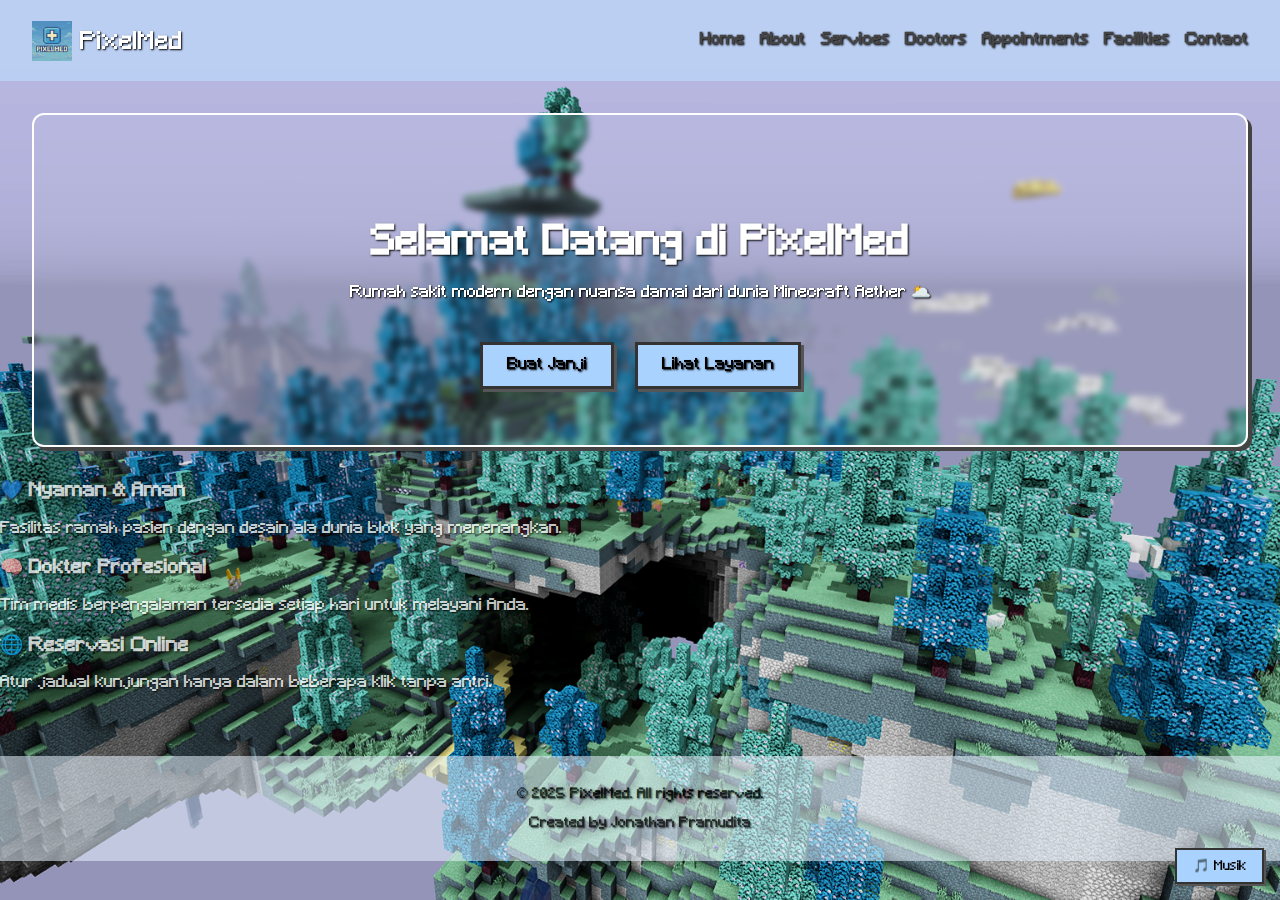
<file: index.html>
<!DOCTYPE html>
<html lang="id">
<head>
  <meta charset="UTF-8" />
  <meta name="viewport" content="width=device-width, initial-scale=1.0"/>
  <link rel="icon" href="assets/favicon.ico" type="image/x-icon" />
  <title>Beranda - PixelMed</title>
  <link rel="stylesheet" href="style.css" />
</head>

<body>
  <!-- Awan & Musik -->
  <div class="cloud cloud1"></div>
  <div class="cloud cloud2"></div>

  <audio id="bg-music" loop>
    <source src="assets/minecraft-aether-music.mp3" type="audio/mpeg">
  </audio>
  <button class="music-toggle" onclick="toggleMusic()">🎵 Musik</button>

  <!-- Navbar -->
  <header class="navbar">
    <div class="logo">
      <img src="assets/logo.png" alt="PixelMed Logo" style="height: 40px; vertical-align: middle;" />
      PixelMed
    </div>
    <nav>
      <ul class="nav-links">
        <li><a href="index.html" class="active">Home</a></li>
        <li><a href="about.html">About</a></li>
        <li><a href="services.html">Services</a></li>
        <li><a href="doctors.html">Doctors</a></li>
        <li><a href="appointments.html">Appointments</a></li>
        <li><a href="facilities.html">Facilities</a></li>
        <li><a href="contact.html">Contact</a></li>
      </ul>
    </nav>
  </header>

  <!-- Hero Section -->
  <section class="hero">
    <h1>Selamat Datang di PixelMed</h1>
    <p>Rumah sakit modern dengan nuansa damai dari dunia Minecraft Aether 🌥️</p>
    <div class="cta">
      <a href="appointments.html" class="btn-pixel">Buat Janji</a>
      <a href="services.html" class="btn-pixel">Lihat Layanan</a>
    </div>
  </section>

  <!-- Info Section -->
  <section class="info-blocks">
    <div class="info-card">
      <h3>💙 Nyaman & Aman</h3>
      <p>Fasilitas ramah pasien dengan desain ala dunia blok yang menenangkan.</p>
    </div>
    <div class="info-card">
      <h3>🧠 Dokter Profesional</h3>
      <p>Tim medis berpengalaman tersedia setiap hari untuk melayani Anda.</p>
    </div>
    <div class="info-card">
      <h3>🌐 Reservasi Online</h3>
      <p>Atur jadwal kunjungan hanya dalam beberapa klik tanpa antri.</p>
    </div>
  </section>

  <!-- Footer -->
  <footer class="footer">
    <p>&copy; 2025 PixelMed. All rights reserved.</p>
    <p style="font-size: 0.85rem; opacity: 0.8;">Created by Jonathan Pramudita</p>
  </footer>

  <script src="main.js"></script>
</body>
</html>
</file>
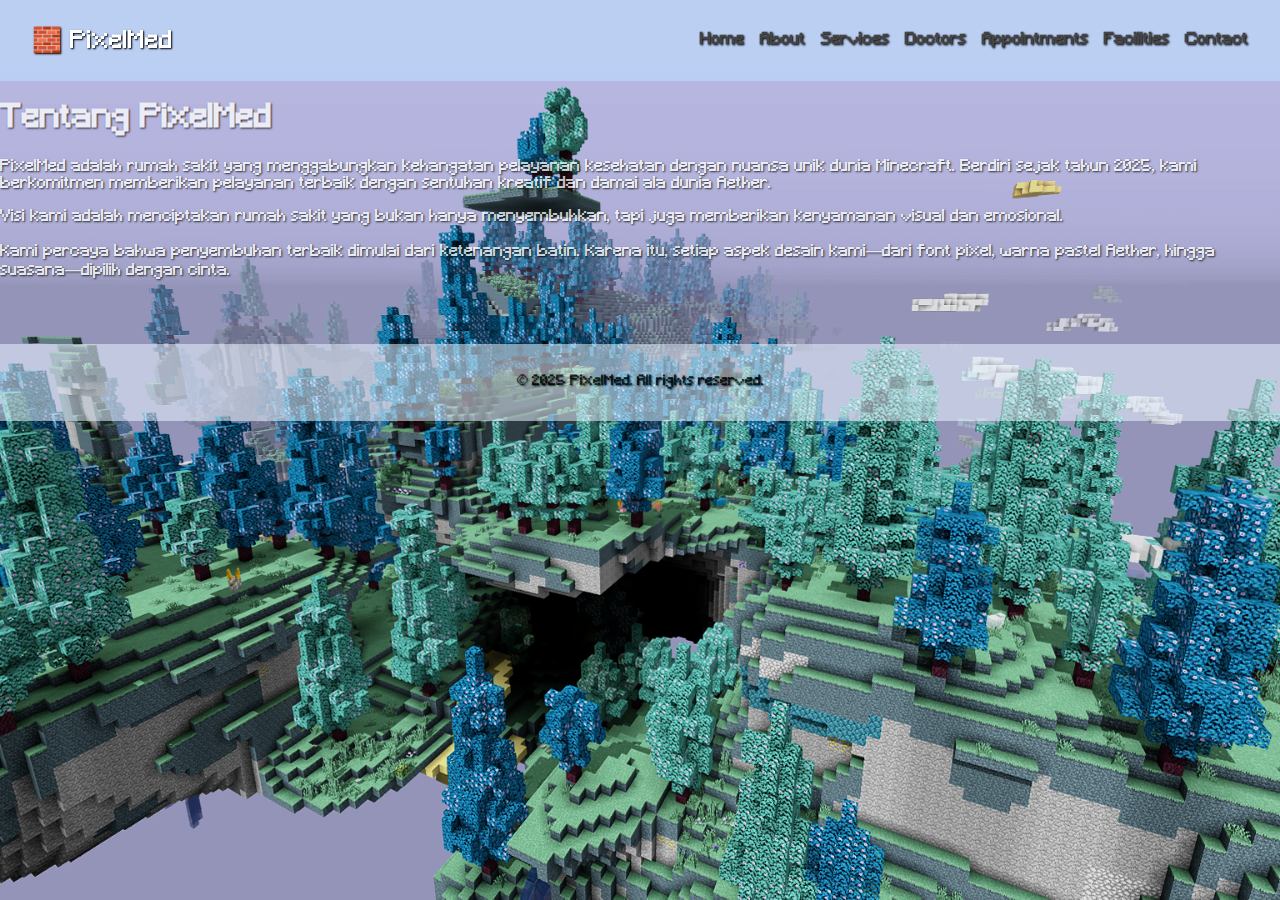
<file: about.html>
<!DOCTYPE html>
<html lang="id">
<head>
  <meta charset="UTF-8" />
  <meta name="viewport" content="width=device-width, initial-scale=1.0"/>
  <link rel="icon" href="assets/favicon.ico" type="image/x-icon" />
  <title>Beranda - PixelMed</title>
  <link rel="stylesheet" href="style.css" />
</head>

<body>
  <header class="navbar">
    <div class="logo">🧱 PixelMed</div>
    <nav>
      <ul class="nav-links">
        <li><a href="index.html">Home</a></li>
        <li><a href="about.html">About</a></li>
        <li><a href="services.html">Services</a></li>
        <li><a href="doctors.html">Doctors</a></li>
        <li><a href="appointments.html">Appointments</a></li>
        <li><a href="facilities.html">Facilities</a></li>
        <li><a href="contact.html">Contact</a></li>
      </ul>
    </nav>
  </header>

  <main class="page-content">
    <h1>Tentang PixelMed</h1>
    <p>
      PixelMed adalah rumah sakit yang menggabungkan kehangatan pelayanan kesehatan dengan nuansa unik dunia Minecraft. 
      Berdiri sejak tahun 2025, kami berkomitmen memberikan pelayanan terbaik dengan sentuhan kreatif dan damai ala dunia Aether.
    </p>
    <p>
      Visi kami adalah menciptakan rumah sakit yang bukan hanya menyembuhkan, tapi juga memberikan kenyamanan visual dan emosional.
    </p>
    <p>
      Kami percaya bahwa penyembuhan terbaik dimulai dari ketenangan batin. Karena itu, setiap aspek desain kami—dari font pixel, warna pastel Aether, hingga suasana—dipilih dengan cinta.
    </p>
  </main>

  <footer class="footer">
    <p>&copy; 2025 PixelMed. All rights reserved.</p>
  </footer>
</body>
</html>
</file>
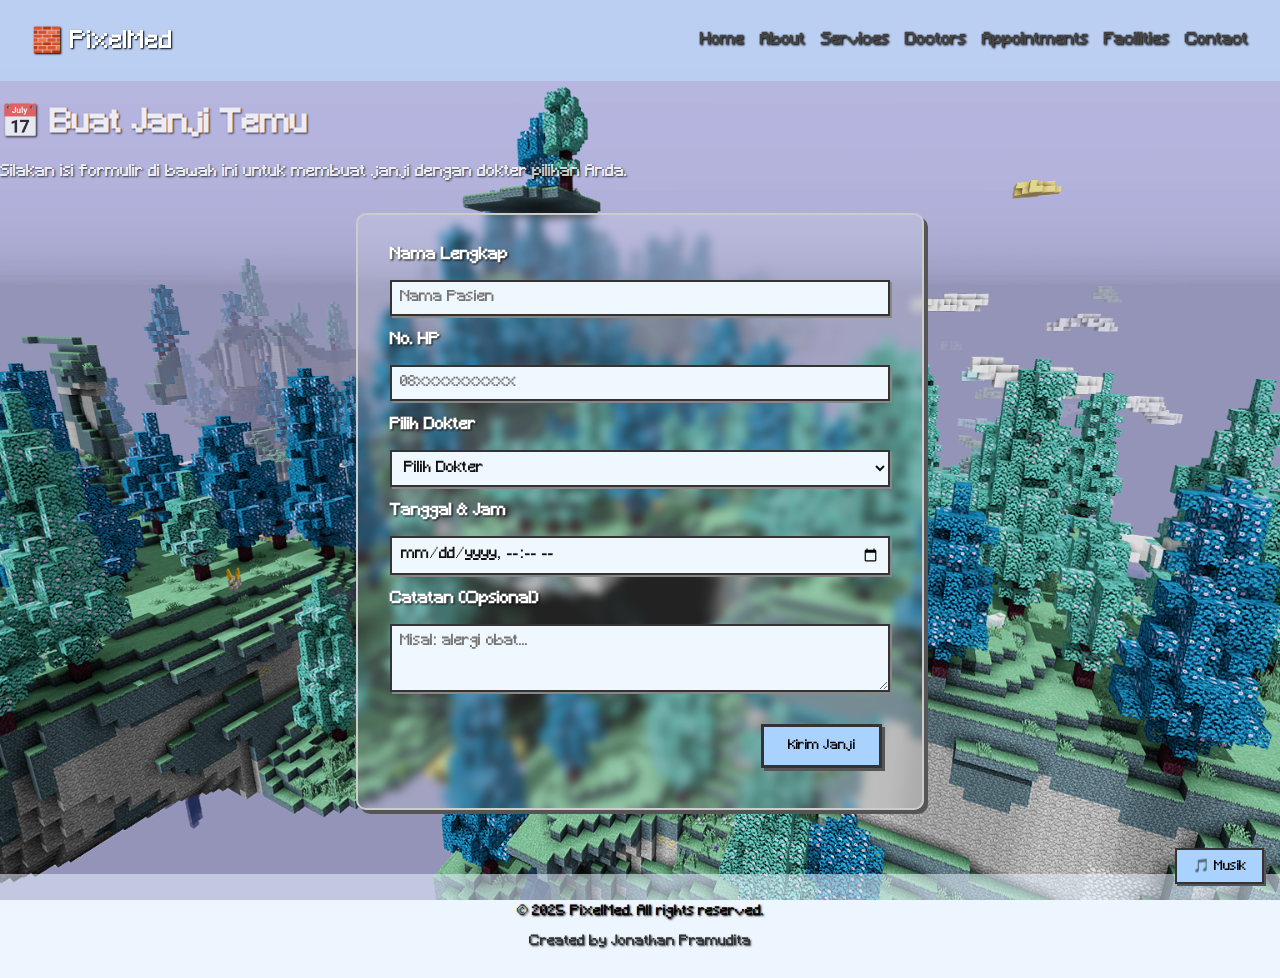
<file: appointments.html>
<!DOCTYPE html>
<html lang="id">
<head>
  <meta charset="UTF-8" />
  <meta name="viewport" content="width=device-width, initial-scale=1.0"/>
  <link rel="icon" href="assets/favicon.ico" type="image/x-icon" />
  <title>Beranda - PixelMed</title>
  <link rel="stylesheet" href="style.css" />
</head>

<body>
  <!-- Awan & Musik -->
  <div class="cloud cloud1"></div>
  <div class="cloud cloud2"></div>

  <audio id="bg-music" loop>
    <source src="assets/minecraft-aether-music.mp3" type="audio/mpeg">
  </audio>
  <button class="music-toggle" onclick="toggleMusic()">🎵 Musik</button>

  <!-- Navbar -->
  <header class="navbar">
    <div class="logo">🧱 PixelMed</div>
    <nav>
      <ul class="nav-links">
        <li><a href="index.html">Home</a></li>
        <li><a href="about.html">About</a></li>
        <li><a href="services.html">Services</a></li>
        <li><a href="doctors.html">Doctors</a></li>
        <li><a href="appointments.html" class="active">Appointments</a></li>
        <li><a href="facilities.html">Facilities</a></li>
        <li><a href="contact.html">Contact</a></li>
      </ul>
    </nav>
  </header>

  <!-- Form Janji Temu -->
  <main class="page-content">
    <h1>📅 Buat Janji Temu</h1>
    <p>Silakan isi formulir di bawah ini untuk membuat janji dengan dokter pilihan Anda.</p>

    <form class="appointment-form">
      <label>Nama Lengkap</label>
      <input type="text" placeholder="Nama Pasien" required />

      <label>No. HP</label>
      <input type="tel" placeholder="08xxxxxxxxxx" required />

      <label>Pilih Dokter</label>
      <select required>
        <option disabled selected>Pilih Dokter</option>
        <option>Dr. Steve - Umum</option>
        <option>Dr. Alex - Anak</option>
        <option>Dr. Nathan - Bedah</option>
        <option>Dr. Villager 1 - Psikolog</option>
        <option>Dr. Villager 2 - Jantung</option>
        <option>Dr. Villager 3 - Mata</option>
        <option>Dr. Villager 4 - Saraf</option>
        <option>Dr. Villager 5 - THT</option>
        <option>Dr. Villager 6 - Pencernaan</option>
      </select>

      <label>Tanggal & Jam</label>
      <input type="datetime-local" required />

      <label>Catatan (Opsional)</label>
      <textarea rows="3" placeholder="Misal: alergi obat..."></textarea>

      <button type="submit" class="btn-pixel">Kirim Janji</button>
    </form>
  </main>

  <!-- Footer -->
  <footer class="footer">
    <p>&copy; 2025 PixelMed. All rights reserved.</p>
    <p style="font-size: 0.85rem; opacity: 0.8;">Created by Jonathan Pramudita</p>
  </footer>

  <script src="main.js"></script>
</body>
</html>
</file>
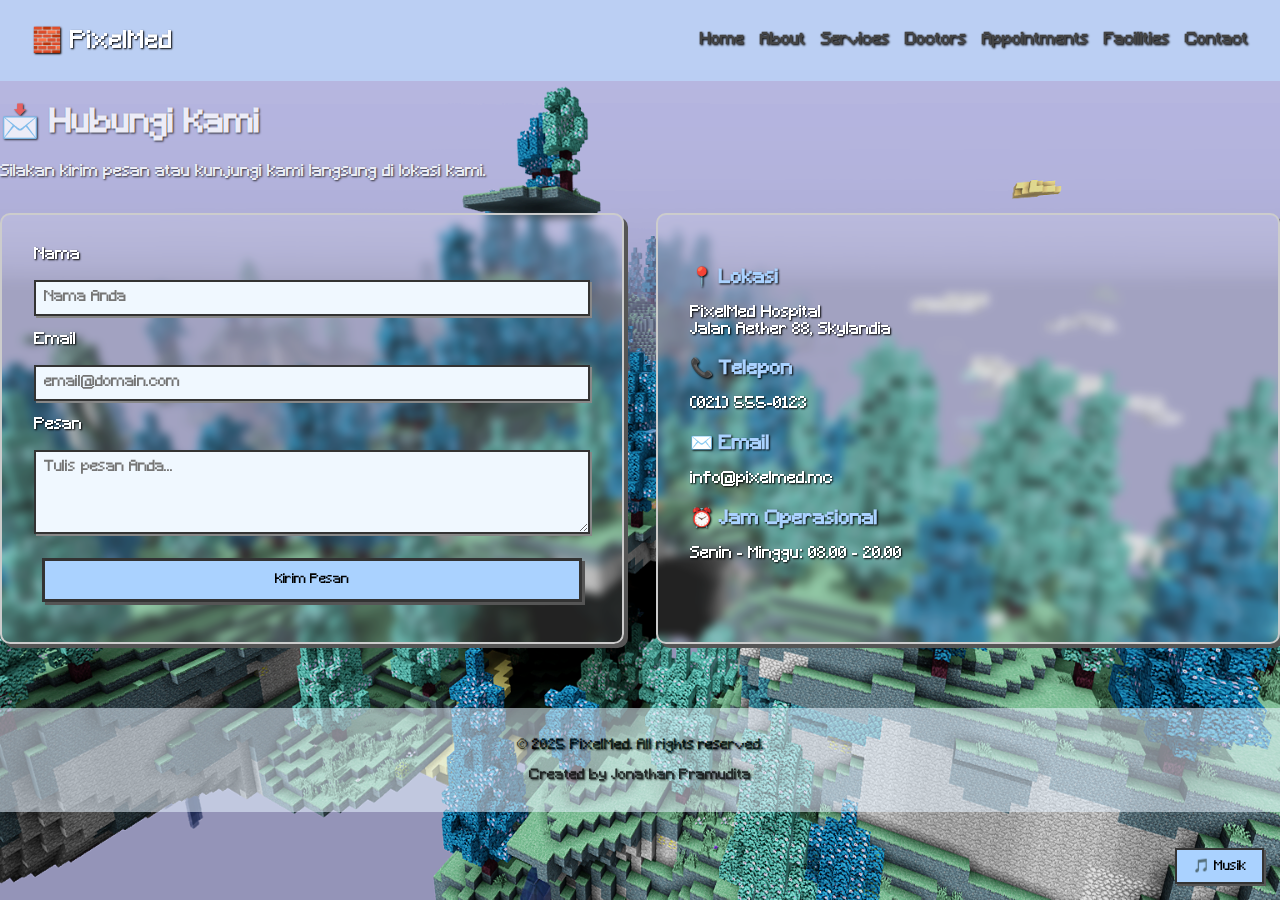
<file: contact.html>
<!DOCTYPE html>
<html lang="id">
<head>
  <meta charset="UTF-8" />
  <meta name="viewport" content="width=device-width, initial-scale=1.0"/>
  <link rel="icon" href="assets/favicon.ico" type="image/x-icon" />
  <title>Beranda - PixelMed</title>
  <link rel="stylesheet" href="style.css" />
</head>

<body>
  <!-- Awan & Musik -->
  <div class="cloud cloud1"></div>
  <div class="cloud cloud2"></div>

  <audio id="bg-music" loop>
    <source src="assets/minecraft-aether-music.mp3" type="audio/mpeg">
  </audio>
  <button class="music-toggle" onclick="toggleMusic()">🎵 Musik</button>

  <!-- Navbar -->
  <header class="navbar">
    <div class="logo">🧱 PixelMed</div>
    <nav>
      <ul class="nav-links">
        <li><a href="index.html">Home</a></li>
        <li><a href="about.html">About</a></li>
        <li><a href="services.html">Services</a></li>
        <li><a href="doctors.html">Doctors</a></li>
        <li><a href="appointments.html">Appointments</a></li>
        <li><a href="facilities.html">Facilities</a></li>
        <li><a href="contact.html" class="active">Contact</a></li>
      </ul>
    </nav>
  </header>

  <!-- Konten Contact -->
  <main class="page-content">
    <h1>📩 Hubungi Kami</h1>
    <p>Silakan kirim pesan atau kunjungi kami langsung di lokasi kami.</p>

    <div class="contact-grid">
      <!-- Form -->
      <form class="contact-form">
        <label>Nama</label>
        <input type="text" placeholder="Nama Anda" required />

        <label>Email</label>
        <input type="email" placeholder="email@domain.com" required />

        <label>Pesan</label>
        <textarea rows="4" placeholder="Tulis pesan Anda..." required></textarea>

        <button type="submit" class="btn-pixel">Kirim Pesan</button>
      </form>

      <!-- Info Kontak -->
      <div class="contact-info">
        <h3>📍 Lokasi</h3>
        <p>PixelMed Hospital<br>Jalan Aether 88, Skylandia</p>

        <h3>📞 Telepon</h3>
        <p>(021) 555-0123</p>

        <h3>✉️ Email</h3>
        <p>info@pixelmed.mc</p>

        <h3>⏰ Jam Operasional</h3>
        <p>Senin - Minggu: 08.00 - 20.00</p>
      </div>
    </div>
  </main>

  <!-- Footer -->
  <footer class="footer">
    <p>&copy; 2025 PixelMed. All rights reserved.</p>
    <p style="font-size: 0.85rem; opacity: 0.8;">Created by Jonathan Pramudita</p>
  </footer>

  <script src="main.js"></script>
</body>
</html>
</file>
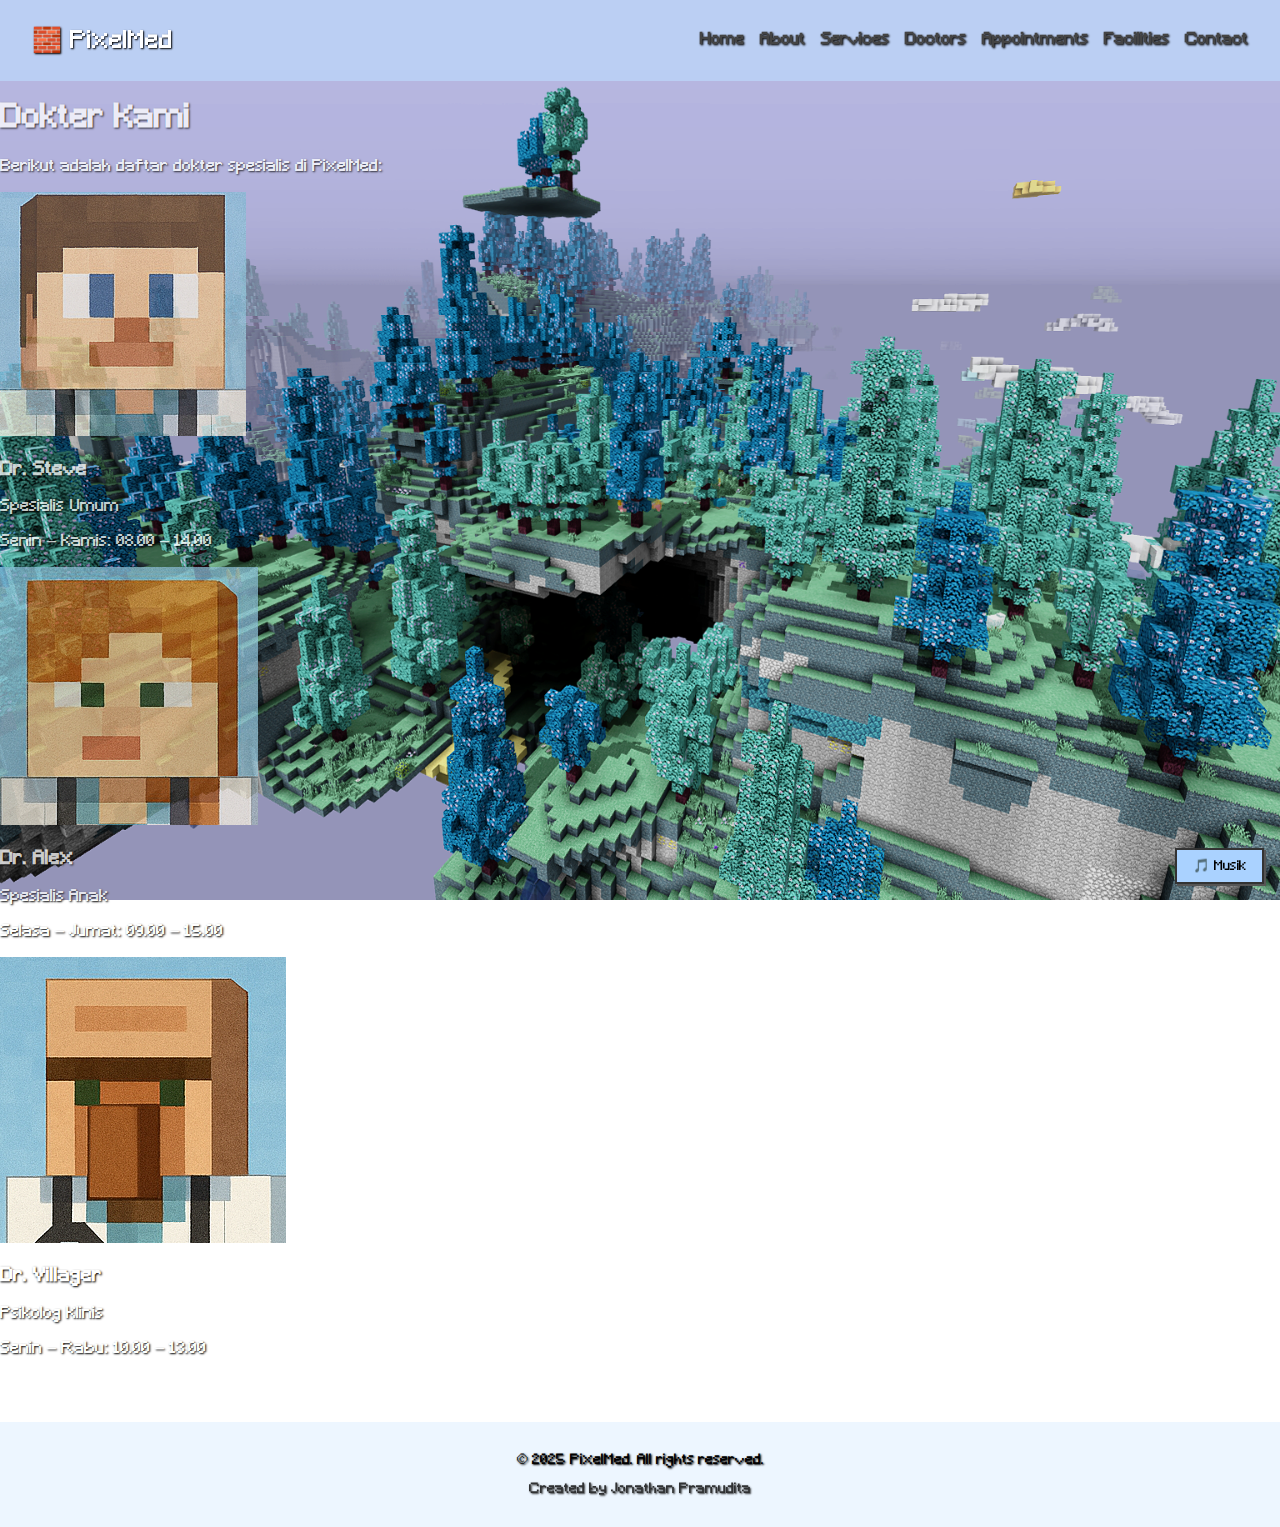
<file: doctors.html>
<!DOCTYPE html>
<html lang="id">
<head>
  <meta charset="UTF-8" />
  <meta name="viewport" content="width=device-width, initial-scale=1.0"/>
  <link rel="icon" href="assets/favicon.ico" type="image/x-icon" />
  <title>Beranda - PixelMed</title>
  <link rel="stylesheet" href="style.css" />
</head>

<body>
  <!-- Awan & Musik -->
  <div class="cloud cloud1"></div>
  <div class="cloud cloud2"></div>

  <audio id="bg-music" loop>
    <source src="assets/minecraft-aether-music.mp3" type="audio/mpeg">
  </audio>
  <button class="music-toggle" onclick="toggleMusic()">🎵 Musik</button>

  <!-- Navbar -->
  <header class="navbar">
    <div class="logo">🧱 PixelMed</div>
    <nav>
      <ul class="nav-links">
        <li><a href="index.html">Home</a></li>
        <li><a href="about.html">About</a></li>
        <li><a href="services.html">Services</a></li>
        <li><a href="doctors.html">Doctors</a></li>
        <li><a href="appointments.html">Appointments</a></li>
        <li><a href="facilities.html">Facilities</a></li>
        <li><a href="contact.html">Contact</a></li>
      </ul>
    </nav>
  </header>

  <!-- Konten Dokter -->
  <main class="page-content">
    <h1>Dokter Kami</h1>
    <p>Berikut adalah daftar dokter spesialis di PixelMed:</p>

    <div class="doctor-grid">
      <div class="doctor-card">
        <img src="assets/doctor1.png" alt="Dr. Steve" />
        <h3>Dr. Steve</h3>
        <p>Spesialis Umum</p>
        <p>Senin – Kamis: 08.00 – 14.00</p>
      </div>

      <div class="doctor-card">
        <img src="assets/doctor2.png" alt="Dr. Alex" />
        <h3>Dr. Alex</h3>
        <p>Spesialis Anak</p>
        <p>Selasa – Jumat: 09.00 – 15.00</p>
      </div>

      <div class="doctor-card">
        <img src="assets/doctor3.png" alt="Dr. Villager" />
        <h3>Dr. Villager</h3>
        <p>Psikolog Klinis</p>
        <p>Senin – Rabu: 10.00 – 13.00</p>
      </div>
    </div>
  </main>

  <!-- Footer -->
  <footer class="footer">
    <p>&copy; 2025 PixelMed. All rights reserved.</p>
    <p style="font-size: 0.85rem; opacity: 0.8;">Created by Jonathan Pramudita</p>
  </footer>

  <script src="main.js"></script>
</body>
</html>
</file>
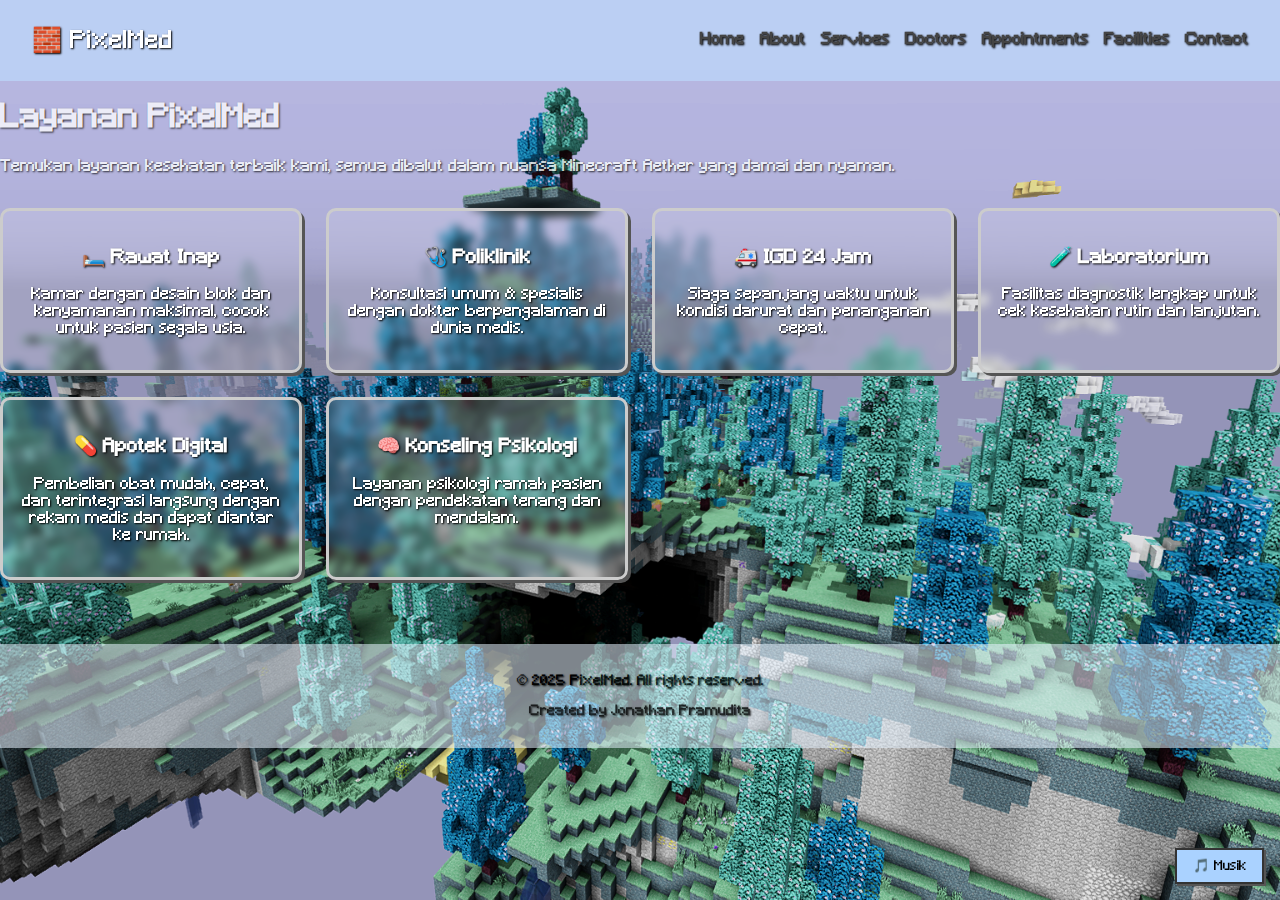
<file: services.html>
<!DOCTYPE html>
<html lang="id">
<head>
  <meta charset="UTF-8" />
  <meta name="viewport" content="width=device-width, initial-scale=1.0"/>
  <link rel="icon" href="assets/favicon.ico" type="image/x-icon" />
  <title>Beranda - PixelMed</title>
  <link rel="stylesheet" href="style.css" />
</head>

<body>
  <!-- Awan & Musik -->
  <div class="cloud cloud1"></div>
  <div class="cloud cloud2"></div>

  <audio id="bg-music" loop>
    <source src="assets/minecraft-aether-music.mp3" type="audio/mpeg">
  </audio>
  <button class="music-toggle" onclick="toggleMusic()">🎵 Musik</button>

  <!-- Navbar -->
  <header class="navbar">
    <div class="logo">🧱 PixelMed</div>
    <nav>
      <ul class="nav-links">
        <li><a href="index.html">Home</a></li>
        <li><a href="about.html">About</a></li>
        <li><a href="services.html">Services</a></li>
        <li><a href="doctors.html">Doctors</a></li>
        <li><a href="appointments.html">Appointments</a></li>
        <li><a href="facilities.html">Facilities</a></li>
        <li><a href="contact.html">Contact</a></li>
      </ul>
    </nav>
  </header>

  <!-- Konten Layanan -->
  <main class="page-content">
    <h1>Layanan PixelMed</h1>
    <p style="margin-bottom: 2rem;">
      Temukan layanan kesehatan terbaik kami, semua dibalut dalam nuansa Minecraft Aether yang damai dan nyaman.
    </p>

    <div class="service-grid">
      <div class="service-card">
        <h3>🛏️ Rawat Inap</h3>
        <p>Kamar dengan desain blok dan kenyamanan maksimal, cocok untuk pasien segala usia.</p>
      </div>
      <div class="service-card">
        <h3>🩺 Poliklinik</h3>
        <p>Konsultasi umum & spesialis dengan dokter berpengalaman di dunia medis.</p>
      </div>
      <div class="service-card">
        <h3>🚑 IGD 24 Jam</h3>
        <p>Siaga sepanjang waktu untuk kondisi darurat dan penanganan cepat.</p>
      </div>
      <div class="service-card">
        <h3>🧪 Laboratorium</h3>
        <p>Fasilitas diagnostik lengkap untuk cek kesehatan rutin dan lanjutan.</p>
      </div>
      <div class="service-card">
        <h3>💊 Apotek Digital</h3>
        <p>Pembelian obat mudah, cepat, dan terintegrasi langsung dengan rekam medis dan dapat diantar ke rumah.</p>
      </div>
      <div class="service-card">
        <h3>🧠 Konseling Psikologi</h3>
        <p>Layanan psikologi ramah pasien dengan pendekatan tenang dan mendalam.</p>
      </div>
    </div>
  </main>

  <!-- Footer -->
  <footer class="footer">
    <p>&copy; 2025 PixelMed. All rights reserved.</p>
    <p style="font-size: 0.85rem; opacity: 0.8;">Created by Jonathan Pramudita</p>
  </footer>

  <script src="main.js"></script>
</body>
</html>
</file>
<file: style.css>
/* Font */
@font-face {
  font-family: 'MinecraftPixel';
  src: url('fonts/MinecraftPixel.ttf') format('truetype');
}

/* Global */
body {
  margin: 0;
  padding: 0;
  font-family: 'MinecraftPixel', sans-serif;
  background-image: url('assets/bg-aether.png');
  background-size: cover;
  background-repeat: no-repeat;
  background-attachment: fixed;
  background-position: center;
  color: #fff;
  position: relative;
  text-shadow: 1px 1px 2px #000;
}

body::before {
  content: "";
  position: fixed;
  top: 0;
  left: 0;
  width: 100%;
  height: 120%;
  background-image: url('assets/bg-aether.png');
  background-attachment: fixed;
  background-size: cover;
  background-position: center;
  z-index: 0;
  opacity: 0.25;
}

/* Navbar */
.navbar {
  background-color: #bcd4f7cc;
  display: flex;
  justify-content: space-between;
  align-items: center;
  padding: 1rem 2rem;
  position: sticky;
  top: 0;
  z-index: 10;
  font-size: 1rem;
}

.navbar .logo {
  font-size: 1.5rem;
}

.nav-links {
  list-style: none;
  display: flex;
  gap: 1rem;
}

.nav-links li a {
  text-decoration: none;
  color: #444;
  font-weight: bold;
}

/* Hero Section */
.hero {
  text-align: center;
  padding: 5rem 2rem 3rem;
  backdrop-filter: blur(3px);
  background-color: rgba(255,255,255,0.05);
  border: 2px solid #fff;
  margin: 2rem;
  border-radius: 12px;
  box-shadow: 4px 4px 0 #444;
  color: #fff;
}

.hero h1 {
  font-size: 2.5rem;
  margin-bottom: 1rem;
}

.cta {
  margin-top: 2rem;
}

.btn-pixel {
  background-color: #aad2ff;
  color: #000;
  text-decoration: none;
  padding: 0.75rem 1.5rem;
  border: 3px solid #333;
  margin: 0.5rem;
  display: inline-block;
  font-family: 'MinecraftPixel';
  box-shadow: 3px 3px 0 #555;
  transition: all 0.2s ease;
}

.btn-pixel:hover {
  background-color: #d6ecff;
  box-shadow: 1px 1px 0 #333;
}

/* Layanan (Services) */
.service-grid {
  display: grid;
  grid-template-columns: repeat(auto-fit, minmax(250px, 1fr));
  gap: 1.5rem;
}

.service-card {
  background-color: #ffffff22;
  backdrop-filter: blur(4px);
  padding: 1rem;
  border: 3px solid #ccc;
  border-radius: 10px;
  box-shadow: 3px 3px 0 #555;
  color: #fff;
  text-align: center;
  transition: transform 0.2s ease, background-color 0.2s ease;
}

.service-card:hover {
  transform: scale(1.03);
  background-color: #ffffff55;
}

/* Highlight section */
.highlight-section {
  margin: 4rem 2rem;
  text-align: center;
}

.highlight-grid {
  display: flex;
  gap: 2rem;
  flex-wrap: wrap;
  justify-content: center;
  margin-top: 2rem;
}

.highlight-card {
  background-color: #ffffff22;
  border: 2px solid #ccc;
  border-radius: 10px;
  box-shadow: 3px 3px 0 #555;
  padding: 1rem;
  width: 250px;
  backdrop-filter: blur(4px);
  color: #fff;
  transition: transform 0.2s ease;
}

.highlight-card:hover {
  transform: translateY(-5px);
  background-color: #ffffff44;
}

/* Footer */
.footer {
  text-align: center;
  padding: 1rem;
  background-color: #e6f3ffbb;
  margin-top: 4rem;
  z-index: 2;
  color: #000;
  font-size: 0.9rem;
}

/* Awan pixel */
.cloud {
  position: fixed;
  top: 50px;
  width: 200px;
  height: 100px;
  background: url('assets/pixel-cloud.png') no-repeat center/contain;
  opacity: 0.5;
  animation: moveClouds 60s linear infinite;
  z-index: 1;
  pointer-events: none;
}

.cloud1 {
  left: -200px;
  animation-delay: 0s;
}

.cloud2 {
  top: 150px;
  left: -300px;
  animation-delay: 15s;
}

@keyframes moveClouds {
  0% {
    transform: translateX(0);
  }
  100% {
    transform: translateX(1600px);
  }
}

/* Musik toggle */
.music-toggle {
  position: fixed;
  bottom: 1rem;
  right: 1rem;
  background: #aad2ff;
  font-family: 'MinecraftPixel';
  padding: 0.5rem 1rem;
  border: 2px solid #333;
  box-shadow: 2px 2px 0 #555;
  cursor: pointer;
  z-index: 99;
}

/* Responsive */
@media screen and (max-width: 768px) {
  .nav-links {
    flex-direction: column;
    align-items: flex-start;
  }

  .btn-pixel {
    display: block;
    margin: 1rem auto;
  }

  .service-grid, .highlight-grid {
    grid-template-columns: 1fr;
    flex-direction: column;
  }
}
.appointment-form {
  max-width: 500px;
  margin: 2rem auto;
  display: flex;
  flex-direction: column;
  gap: 1rem;
  background-color: #ffffff22;
  padding: 2rem;
  border: 2px solid #ccc;
  border-radius: 10px;
  backdrop-filter: blur(5px);
  box-shadow: 4px 4px 0 #555;
}

.appointment-form label {
  font-weight: bold;
  color: #fff;
}

.appointment-form input,
.appointment-form select,
.appointment-form textarea {
  font-family: 'MinecraftPixel';
  padding: 0.5rem;
  border: 2px solid #333;
  background-color: #f0f8ff;
  color: #111;
  font-size: 0.95rem;
  outline: none;
  box-shadow: 2px 2px 0 #888;
}

.appointment-form button {
  align-self: flex-end;
  margin-top: 1rem;
}
.facility-grid {
  display: grid;
  grid-template-columns: repeat(auto-fit, minmax(250px, 1fr));
  gap: 2rem;
  margin-top: 2rem;
}

.facility-card {
  background-color: #ffffff22;
  backdrop-filter: blur(4px);
  padding: 1rem;
  border: 2px solid #ccc;
  border-radius: 12px;
  box-shadow: 3px 3px 0 #555;
  text-align: center;
  color: #fff;
  transition: transform 0.2s ease;
}

.facility-card:hover {
  transform: translateY(-4px);
  background-color: #ffffff44;
}

.facility-card img {
  width: 100px;
  height: 100px;
  object-fit: contain;
  margin-bottom: 1rem;
}
.contact-grid {
  display: grid;
  grid-template-columns: 1fr 1fr;
  gap: 2rem;
  margin-top: 2rem;
}

.contact-form {
  display: flex;
  flex-direction: column;
  gap: 1rem;
  background-color: #ffffff22;
  padding: 2rem;
  border: 2px solid #ccc;
  border-radius: 10px;
  backdrop-filter: blur(5px);
  box-shadow: 4px 4px 0 #555;
}

.contact-form input,
.contact-form textarea {
  font-family: 'MinecraftPixel';
  padding: 0.5rem;
  border: 2px solid #333;
  background-color: #f0f8ff;
  color: #111;
  font-size: 0.95rem;
  box-shadow: 2px 2px 0 #888;
}

.contact-info {
  background-color: #ffffff22;
  padding: 2rem;
  border: 2px solid #ccc;
  border-radius: 10px;
  backdrop-filter: blur(5px);
  box-shadow: 4px 4px 0 #555;
  color: #fff;
}

.contact-info h3 {
  margin-bottom: 0.5rem;
  color: #aad2ff;
}

@media screen and (max-width: 768px) {
  .contact-grid {
    grid-template-columns: 1fr;
  }
}
</file>
